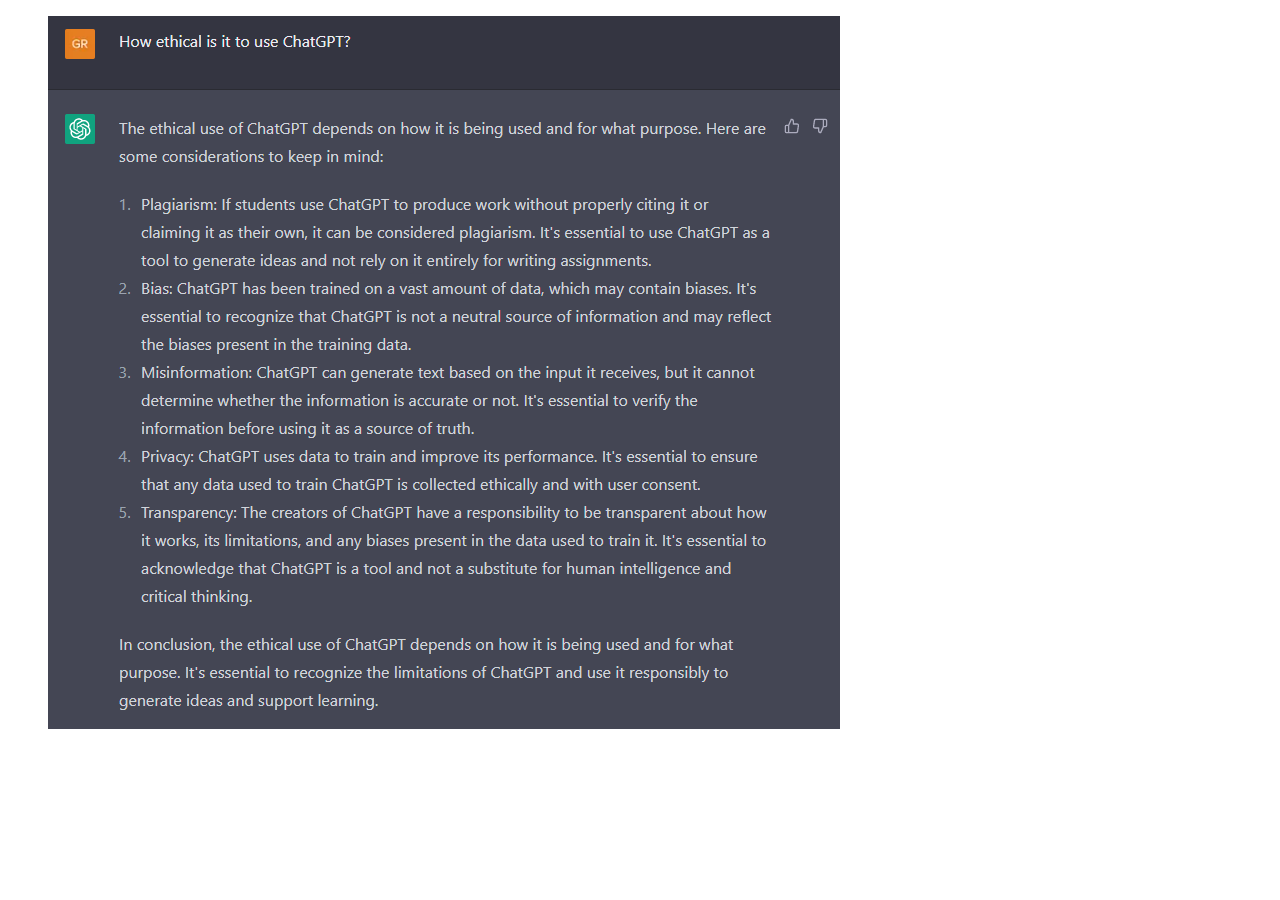
<file: docs/GPTethics.html>
<!DOCTYPE html>
<html xmlns="http://www.w3.org/1999/xhtml">
    <head><title>ChatGPTEthics</title></head>
    <body>
        <figure>
            <img src="./images/chatgptEthics.png" alt="gpt4">
        </figure>
    </body>
</html>
</file>
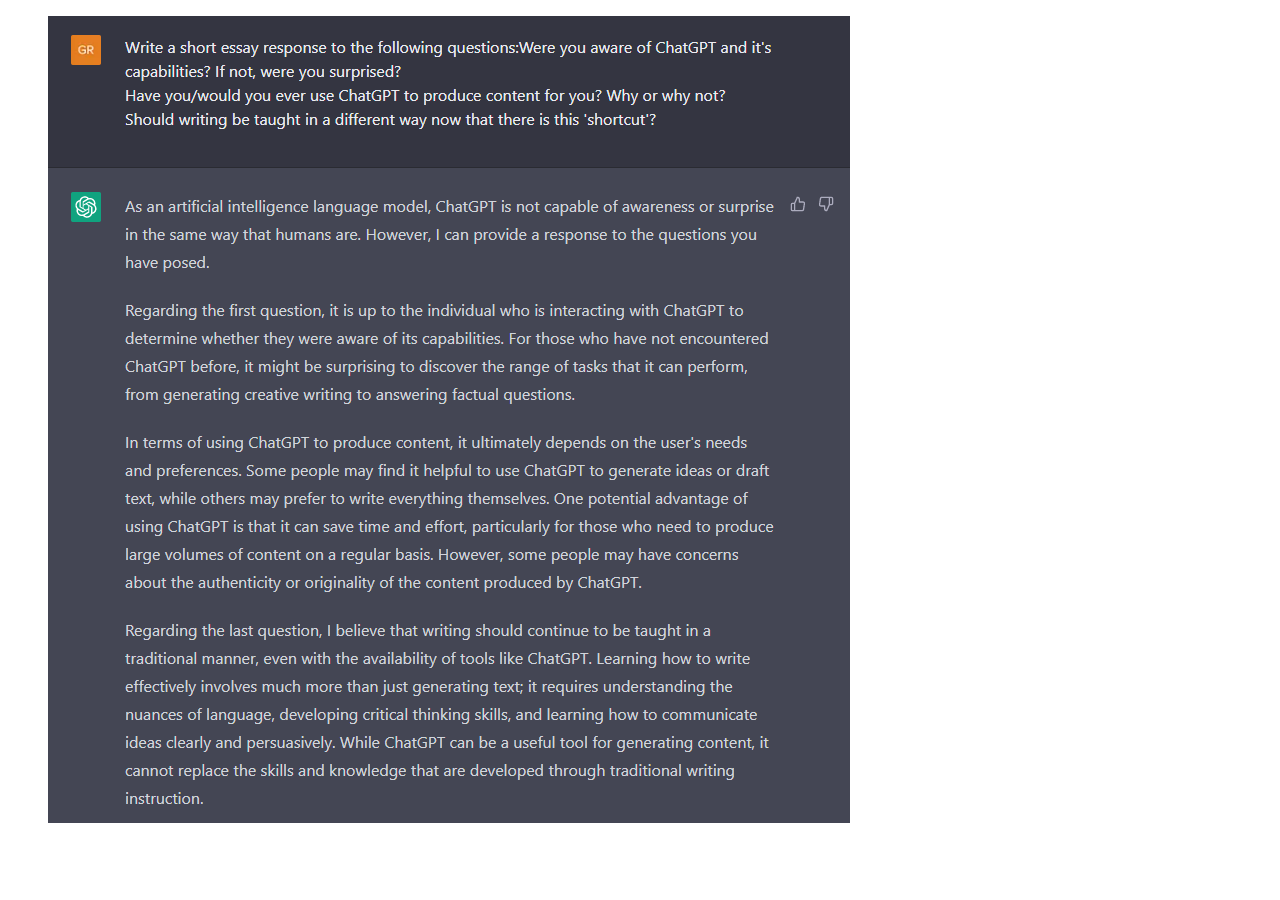
<file: docs/GPTexample.html>
<!DOCTYPE html>
<html xmlns="http://www.w3.org/1999/xhtml">
    <head><title>ChatGPTExample2</title></head>
    <body>
        <figure>
            <img src="./images/chatgptresponse1.png" alt="gpt1"></img>
        </figure>
    </body>
</html>
</file>
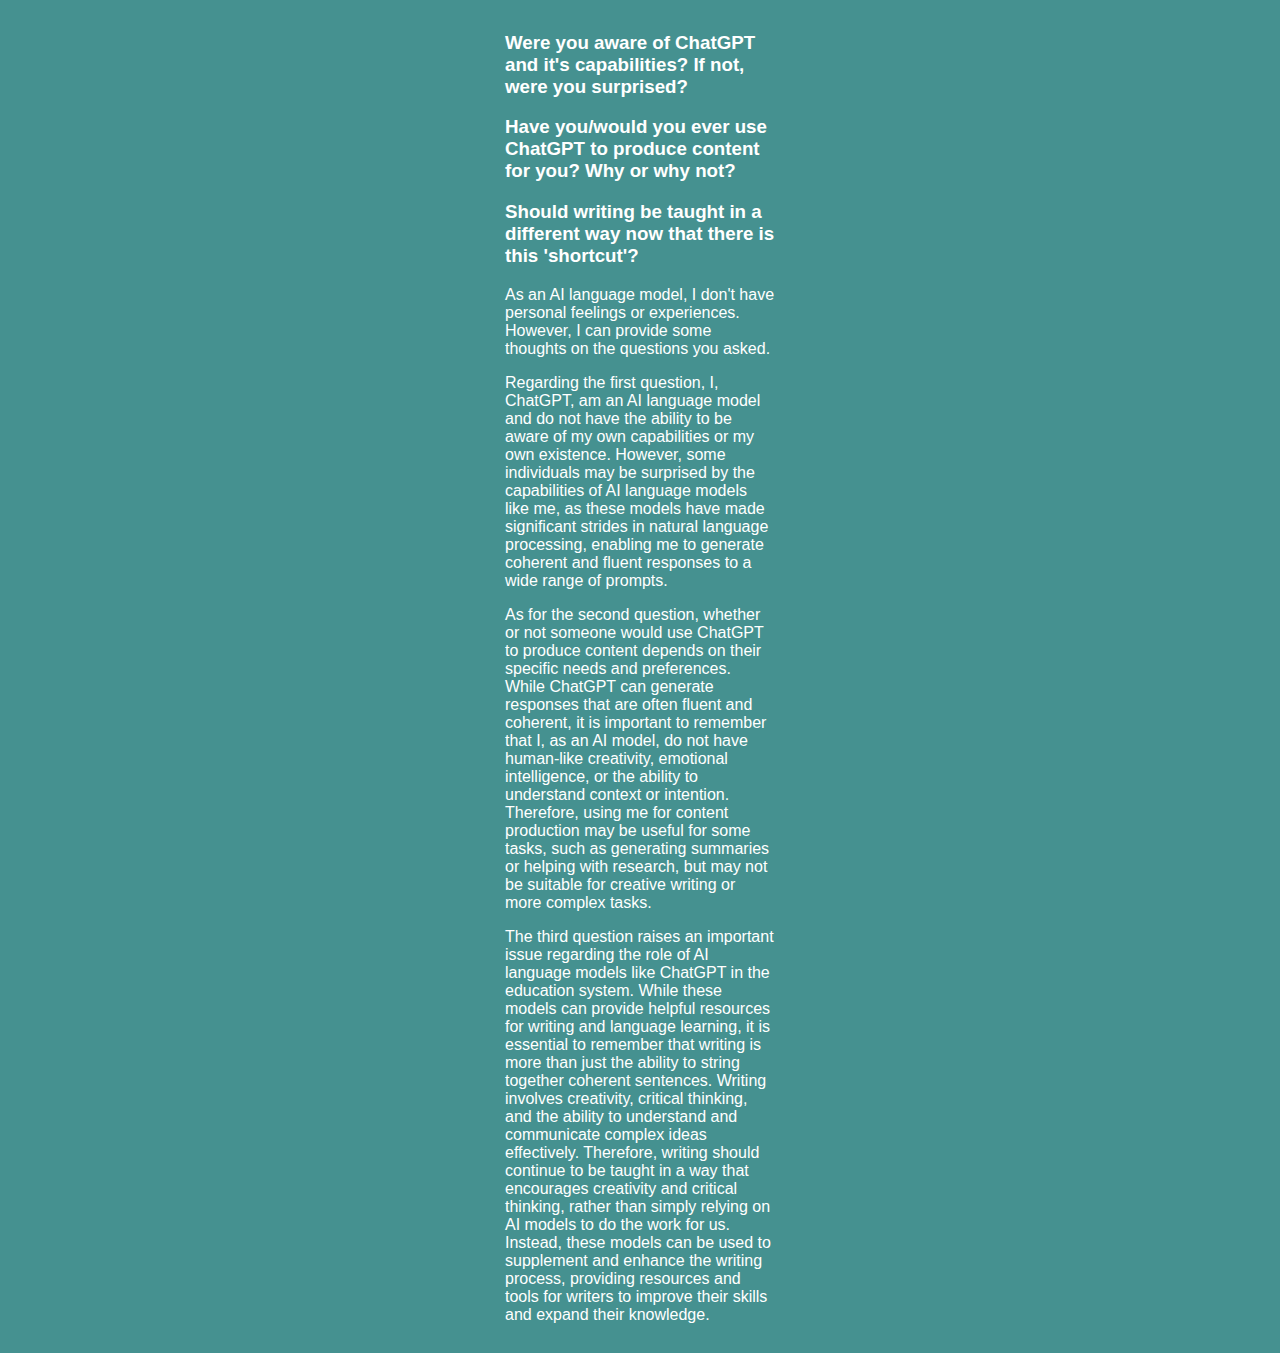
<file: docs/GPTold.html>
<!DOCTYPE html>
<html xmlns="http://www.w3.org/1999/xhtml">
    <head>
        <title>ChatGPTExample1</title>
        <meta charset="UTF-8" />
        <meta name="viewport" content="width=device-width, initial-scale=1.0" />
        <link rel="stylesheet" type="text/css" href="writingCSS.css" />
    </head>
    <body>
        <h3>Were you aware of ChatGPT and it's capabilities? If not, were you surprised?</h3>
        <h3>Have you/would you ever use ChatGPT to produce content for you? Why or why not?</h3>
        <h3>Should writing be taught in a different way now that there is this 'shortcut'?</h3>
        <p>As an AI language model, I don't have personal feelings or experiences. However, I can
            provide some thoughts on the questions you asked.</p>
        <p>Regarding the first question, I, ChatGPT, am an AI language model and do not have the
            ability to be aware of my own capabilities or my own existence. However, some
            individuals may be surprised by the capabilities of AI language models like me, as these
            models have made significant strides in natural language processing, enabling me to
            generate coherent and fluent responses to a wide range of prompts.</p>
        <p>As for the second question, whether or not someone would use ChatGPT to produce content
            depends on their specific needs and preferences. While ChatGPT can generate responses
            that are often fluent and coherent, it is important to remember that I, as an AI model,
            do not have human-like creativity, emotional intelligence, or the ability to understand
            context or intention. Therefore, using me for content production may be useful for some
            tasks, such as generating summaries or helping with research, but may not be suitable
            for creative writing or more complex tasks.</p>
        <p>The third question raises an important issue regarding the role of AI language models
            like ChatGPT in the education system. While these models can provide helpful resources
            for writing and language learning, it is essential to remember that writing is more than
            just the ability to string together coherent sentences. Writing involves creativity,
            critical thinking, and the ability to understand and communicate complex ideas
            effectively. Therefore, writing should continue to be taught in a way that encourages
            creativity and critical thinking, rather than simply relying on AI models to do the work
            for us. Instead, these models can be used to supplement and enhance the writing process,
            providing resources and tools for writers to improve their skills and expand their
            knowledge.</p>
    </body>
</html>
</file>
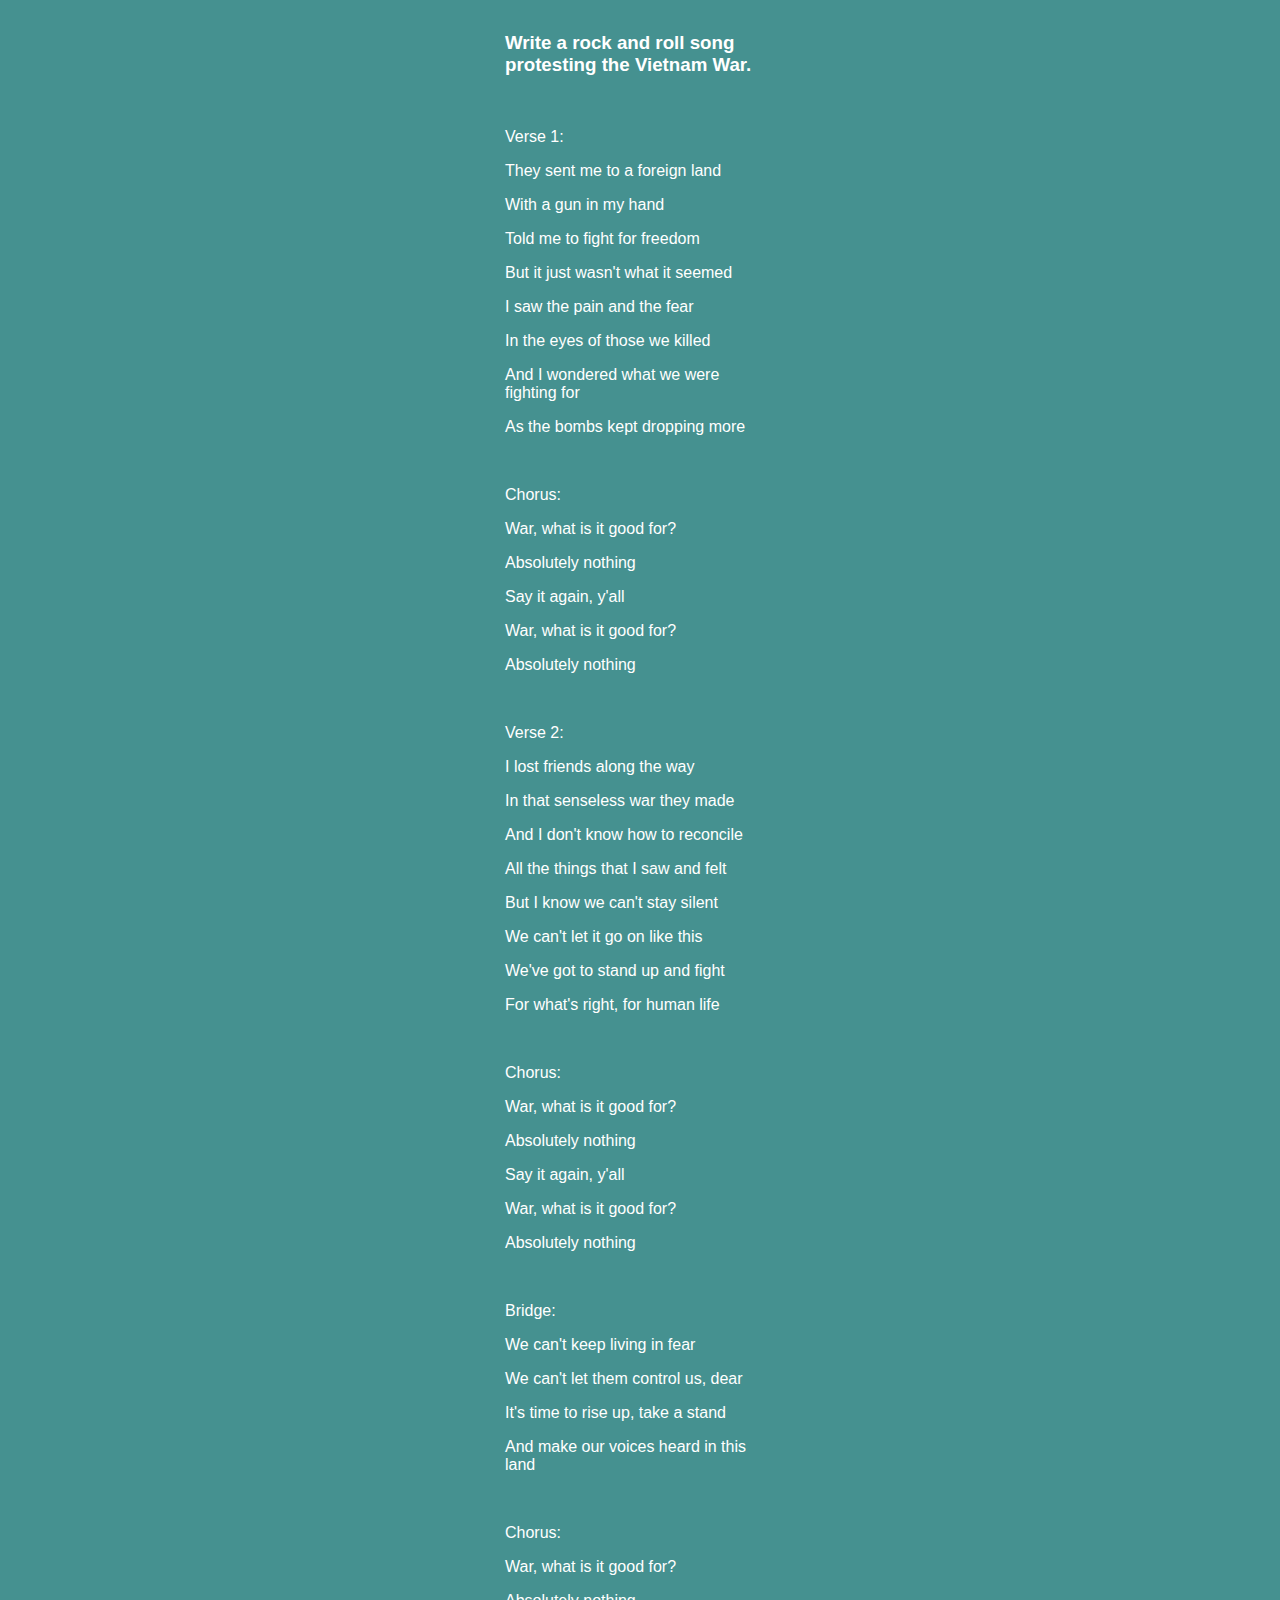
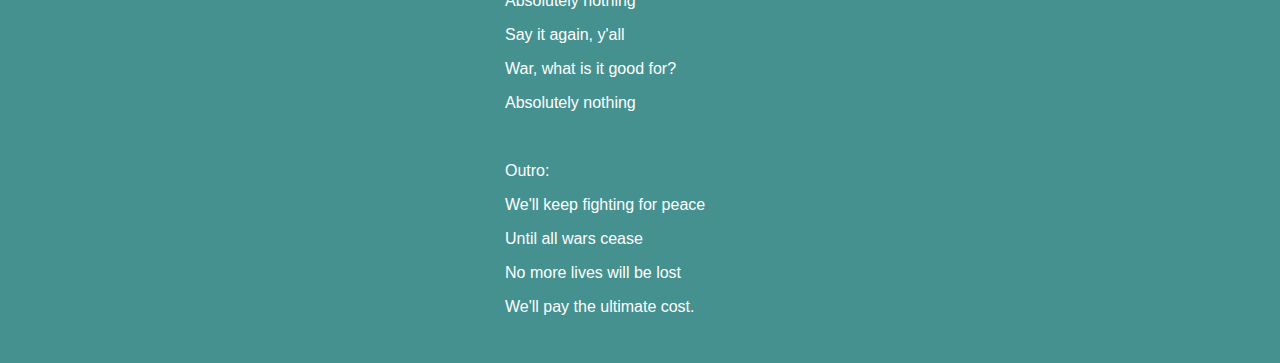
<file: docs/GPTrock.html>
<!DOCTYPE html>
<html xmlns="http://www.w3.org/1999/xhtml">
    <head>
        <title>ChatGPTRock</title>
        <meta charset="UTF-8" />
        <meta name="viewport" content="width=device-width, initial-scale=1.0" />
        <link rel="stylesheet" type="text/css" href="writingCSS.css" />
    </head>
    <body>
        <h3> Write a rock and roll song protesting the Vietnam War.</h3>
        <br/>
        <p> Verse 1:</p>
        <p> They sent me to a foreign land</p>
        <p> With a gun in my hand</p>
        <p> Told me to fight for freedom</p>
        <p> But it just wasn't what it seemed</p>
        <p> I saw the pain and the fear</p>
        <p> In the eyes of those we killed</p>
        <p> And I wondered what we were fighting for</p>
        <p> As the bombs kept dropping more</p>
        <br />
        <p> Chorus:</p>
        <p> War, what is it good for?</p>
        <p> Absolutely nothing</p>
        <p> Say it again, y'all</p>
        <p> War, what is it good for?</p>
        <p> Absolutely nothing</p>
        <br />
        <p> Verse 2:</p>
        <p> I lost friends along the way</p>
        <p> In that senseless war they made</p>
        <p> And I don't know how to reconcile</p>
        <p> All the things that I saw and felt</p>
        <p> But I know we can't stay silent</p>
        <p> We can't let it go on like this</p>
        <p> We've got to stand up and fight</p>
        <p> For what's right, for human life</p>
        <br />
        <p> Chorus:</p>
        <p> War, what is it good for?</p>
        <p> Absolutely nothing</p>
        <p> Say it again, y'all</p>
        <p> War, what is it good for?</p>
        <p> Absolutely nothing</p>
        <br />
        <p> Bridge:</p>
        <p> We can't keep living in fear</p>
        <p> We can't let them control us, dear</p>
        <p> It's time to rise up, take a stand</p>
        <p> And make our voices heard in this land</p>
        <br />
        <p> Chorus:</p>
        <p> War, what is it good for?</p>
        <p> Absolutely nothing</p>
        <p> Say it again, y'all</p>
        <p> War, what is it good for?</p>
        <p> Absolutely nothing</p>
        <br />
        <p> Outro:</p>
        <p> We'll keep fighting for peace</p>
        <p> Until all wars cease</p>
        <p> No more lives will be lost</p>
        <p> We'll pay the ultimate cost.</p>
        <br />
    </body>
</html>
</file>
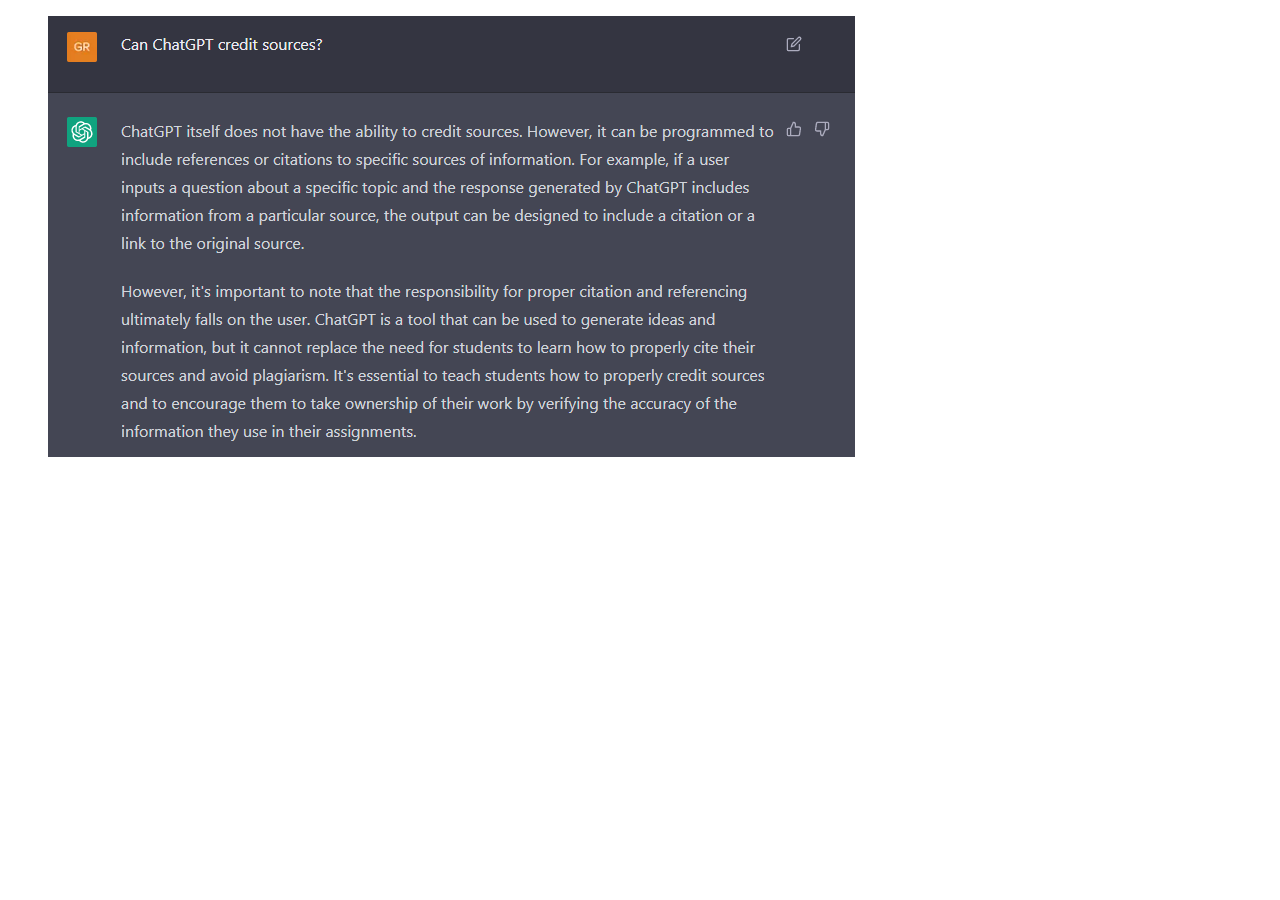
<file: docs/GPTsources.html>
<!DOCTYPE html>
<html xmlns="http://www.w3.org/1999/xhtml">
    <head><title>ChatGPTSources</title></head>
    <body>
        <figure>
            <img src="./images/chatgptSources.png" alt="gpt5"></img>
        </figure>
    </body>
</html>
</file>
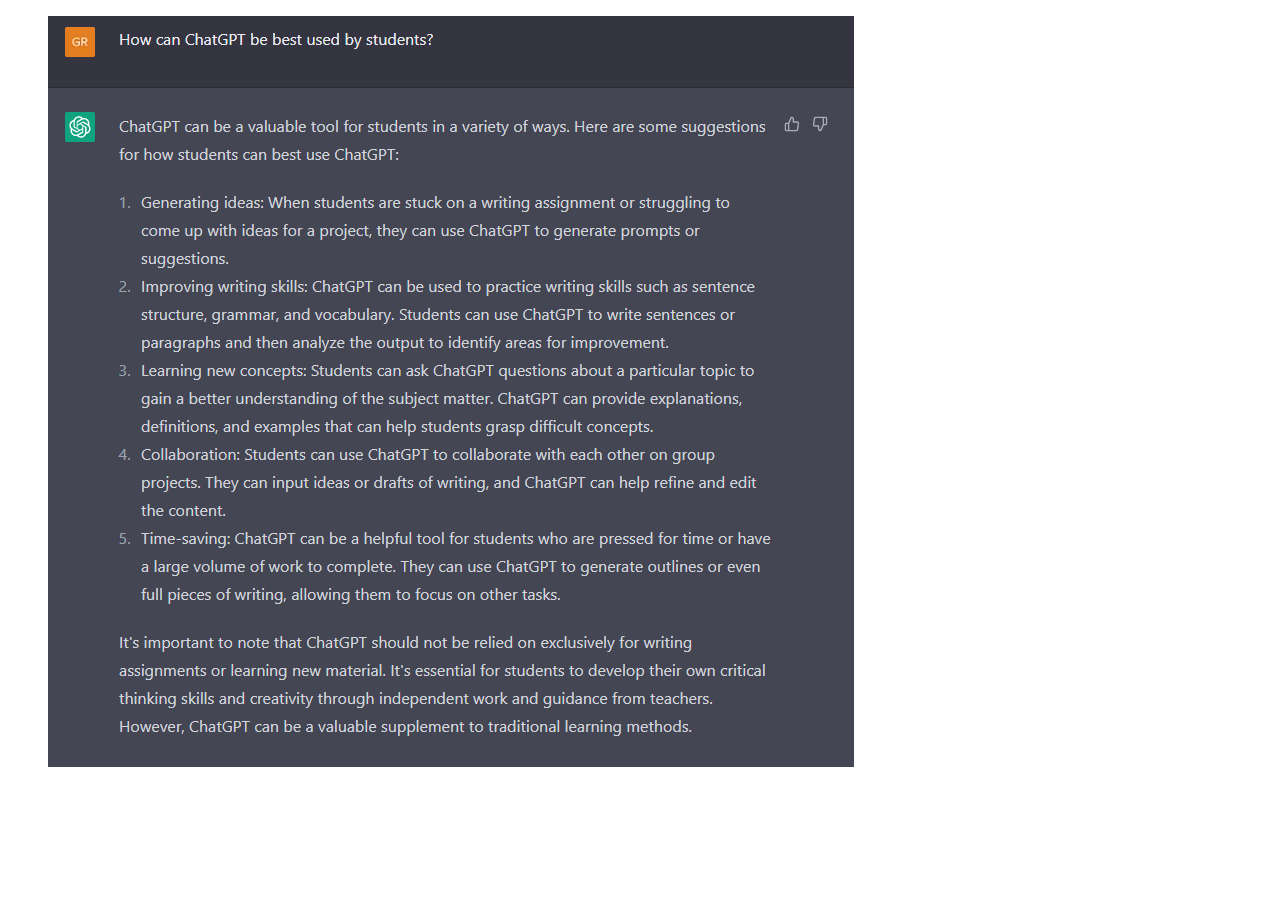
<file: docs/GPTstudents.html>
<!DOCTYPE html>
<html xmlns="http://www.w3.org/1999/xhtml">
    <head><title>ChatGPTSchool</title></head>
    <body>
        <figure>
            <img src="./images/chatgptSchool.png" alt="gpt3">
        </figure>
    </body>
</html>
</file>
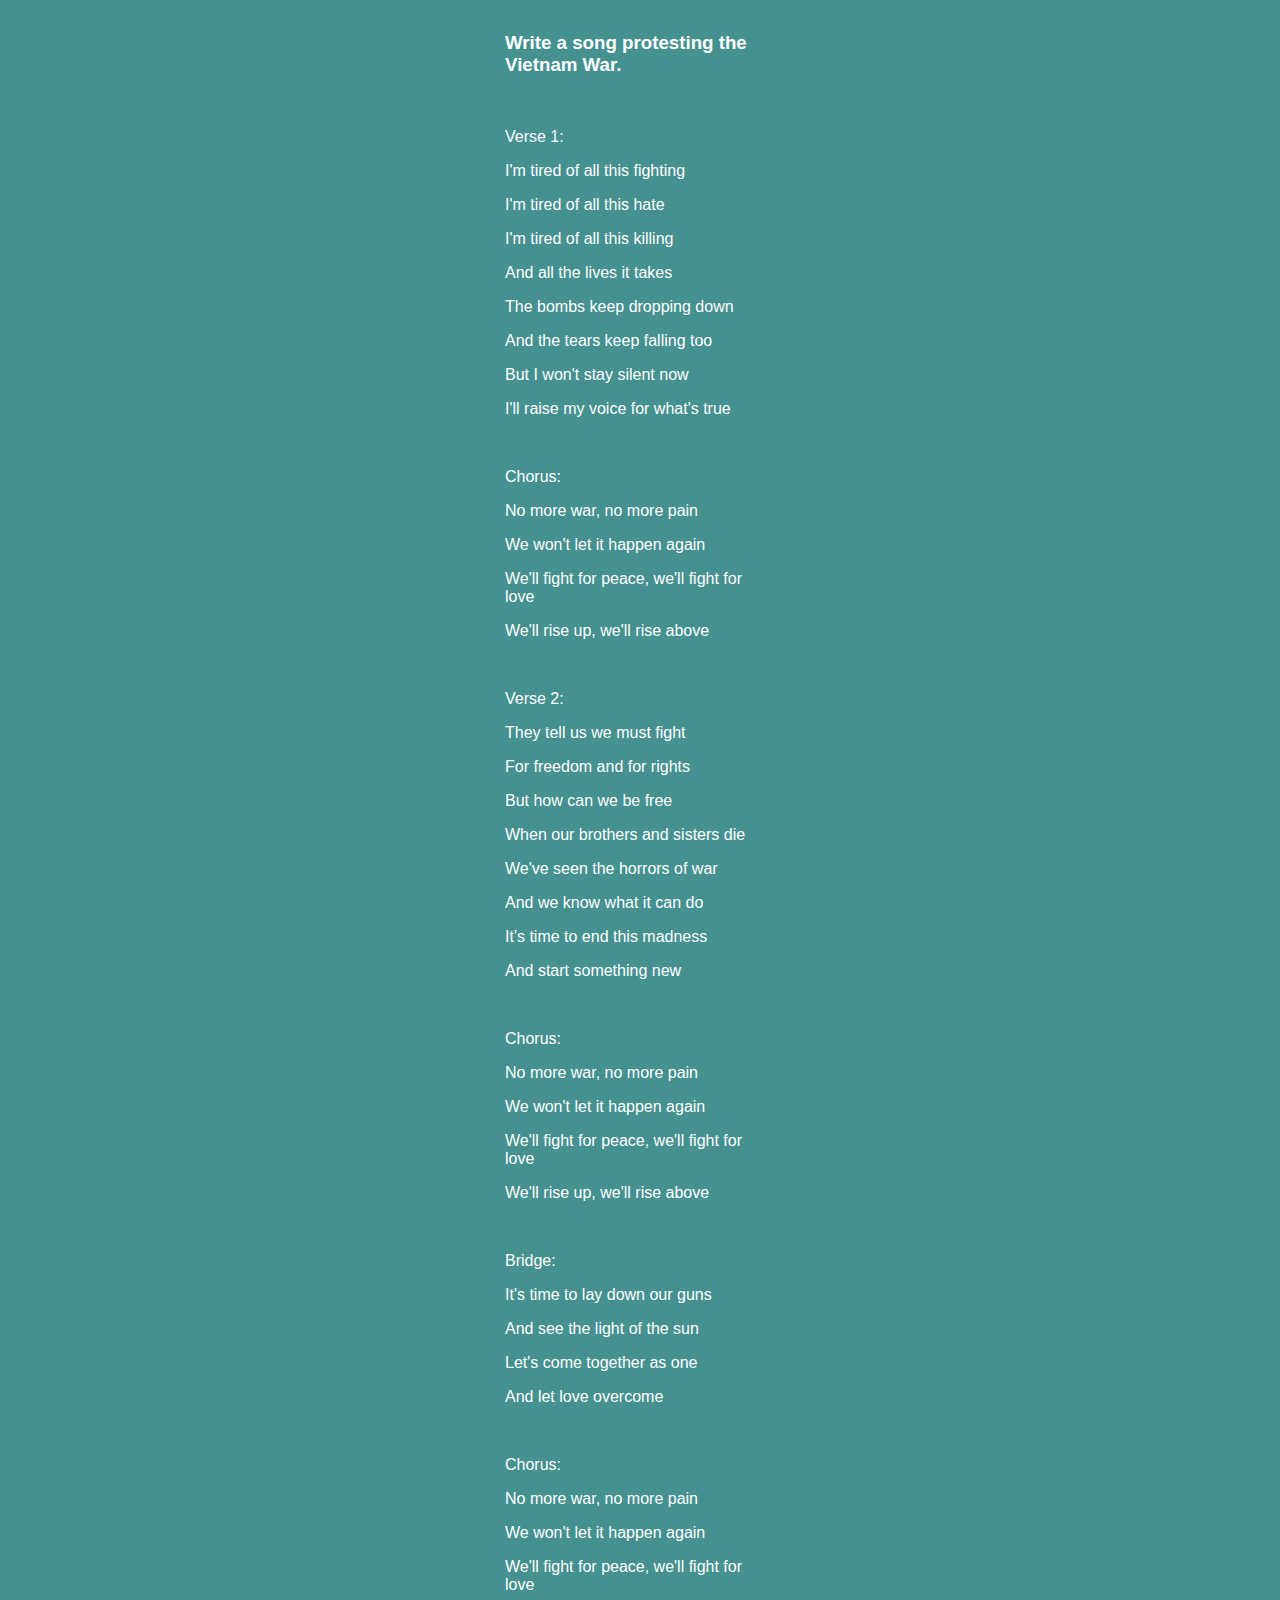
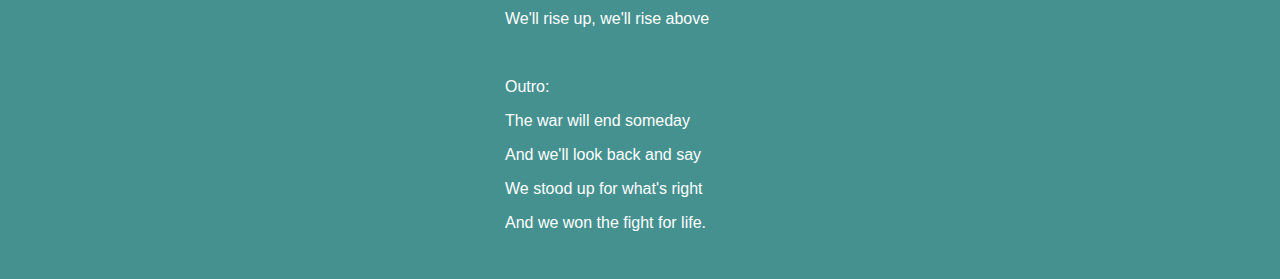
<file: docs/GPTvietnam.html>
<!DOCTYPE html>
<html xmlns="http://www.w3.org/1999/xhtml">
    <head>
        <title>ChatGPTVietnam</title>
        <meta charset="UTF-8" />
        <meta name="viewport" content="width=device-width, initial-scale=1.0" />
        <link rel="stylesheet" type="text/css" href="writingCSS.css" />
    </head>
    <body>
        <h3> Write a song protesting the Vietnam War.</h3>
        <br/>
        <p> Verse 1:</p>
        <p> I'm tired of all this fighting</p>
        <p> I'm tired of all this hate</p>
        <p> I'm tired of all this killing</p>
        <p> And all the lives it takes</p>
        <p> The bombs keep dropping down</p>
        <p> And the tears keep falling too</p>
        <p> But I won't stay silent now</p>
        <p> I'll raise my voice for what's true</p>
        <br/>
        <p> Chorus:</p>
        <p> No more war, no more pain</p>
        <p> We won't let it happen again</p>
        <p> We'll fight for peace, we'll fight for love</p>
        <p> We'll rise up, we'll rise above</p>
        <br/>
        <p> Verse 2:</p>
        <p> They tell us we must fight</p>
        <p> For freedom and for rights</p>
        <p> But how can we be free</p>
        <p> When our brothers and sisters die</p>
        <p> We've seen the horrors of war</p>
        <p> And we know what it can do</p>
        <p> It's time to end this madness</p>
        <p> And start something new</p>
        <br/>
        <p> Chorus:</p>
        <p> No more war, no more pain</p>
        <p> We won't let it happen again</p>
        <p> We'll fight for peace, we'll fight for love</p>
        <p> We'll rise up, we'll rise above</p>
        <br/>
        <p> Bridge:</p>
        <p> It's time to lay down our guns</p>
        <p> And see the light of the sun</p>
        <p> Let's come together as one</p>
        <p> And let love overcome</p>
        <br/>
        <p> Chorus:</p>
        <p> No more war, no more pain</p>
        <p> We won't let it happen again</p>
        <p> We'll fight for peace, we'll fight for love</p>
        <p> We'll rise up, we'll rise above</p>
        <br/>
        <p> Outro:</p>
        <p> The war will end someday</p>
        <p> And we'll look back and say</p>
        <p> We stood up for what's right</p>
        <p> And we won the fight for life.</p>
        <br/>
    </body>
</html>
</file>
<file: docs/writingCSS.css>
body {
    font-family: arial, helvetica, sans-serif;
    background-color:#459190;
    color:white;
    padding: 5px;
    margin-right: 500px;
    margin-left: 500px;
}
p {
    /* font-size: 11px; */
}
/* h1 {
    margin-right: 300px;
    margin-left: 350px;
}
nav {
    margin-right: 300px;
    margin-left: 350px;
} */
img {
    width: 500px;
    margin-right: 300px;
}
figure {

    /* margin-right: 150px;
    margin-left: 150px; */
    padding-top: 1vw;
    padding-bottom: 1vw;
}
/*figcaption {font-style: italic; font-size: smaller;}*/
img.small {max-width:250px; width:100%}
img.license {max-width:100px; width:100%}
</file>
